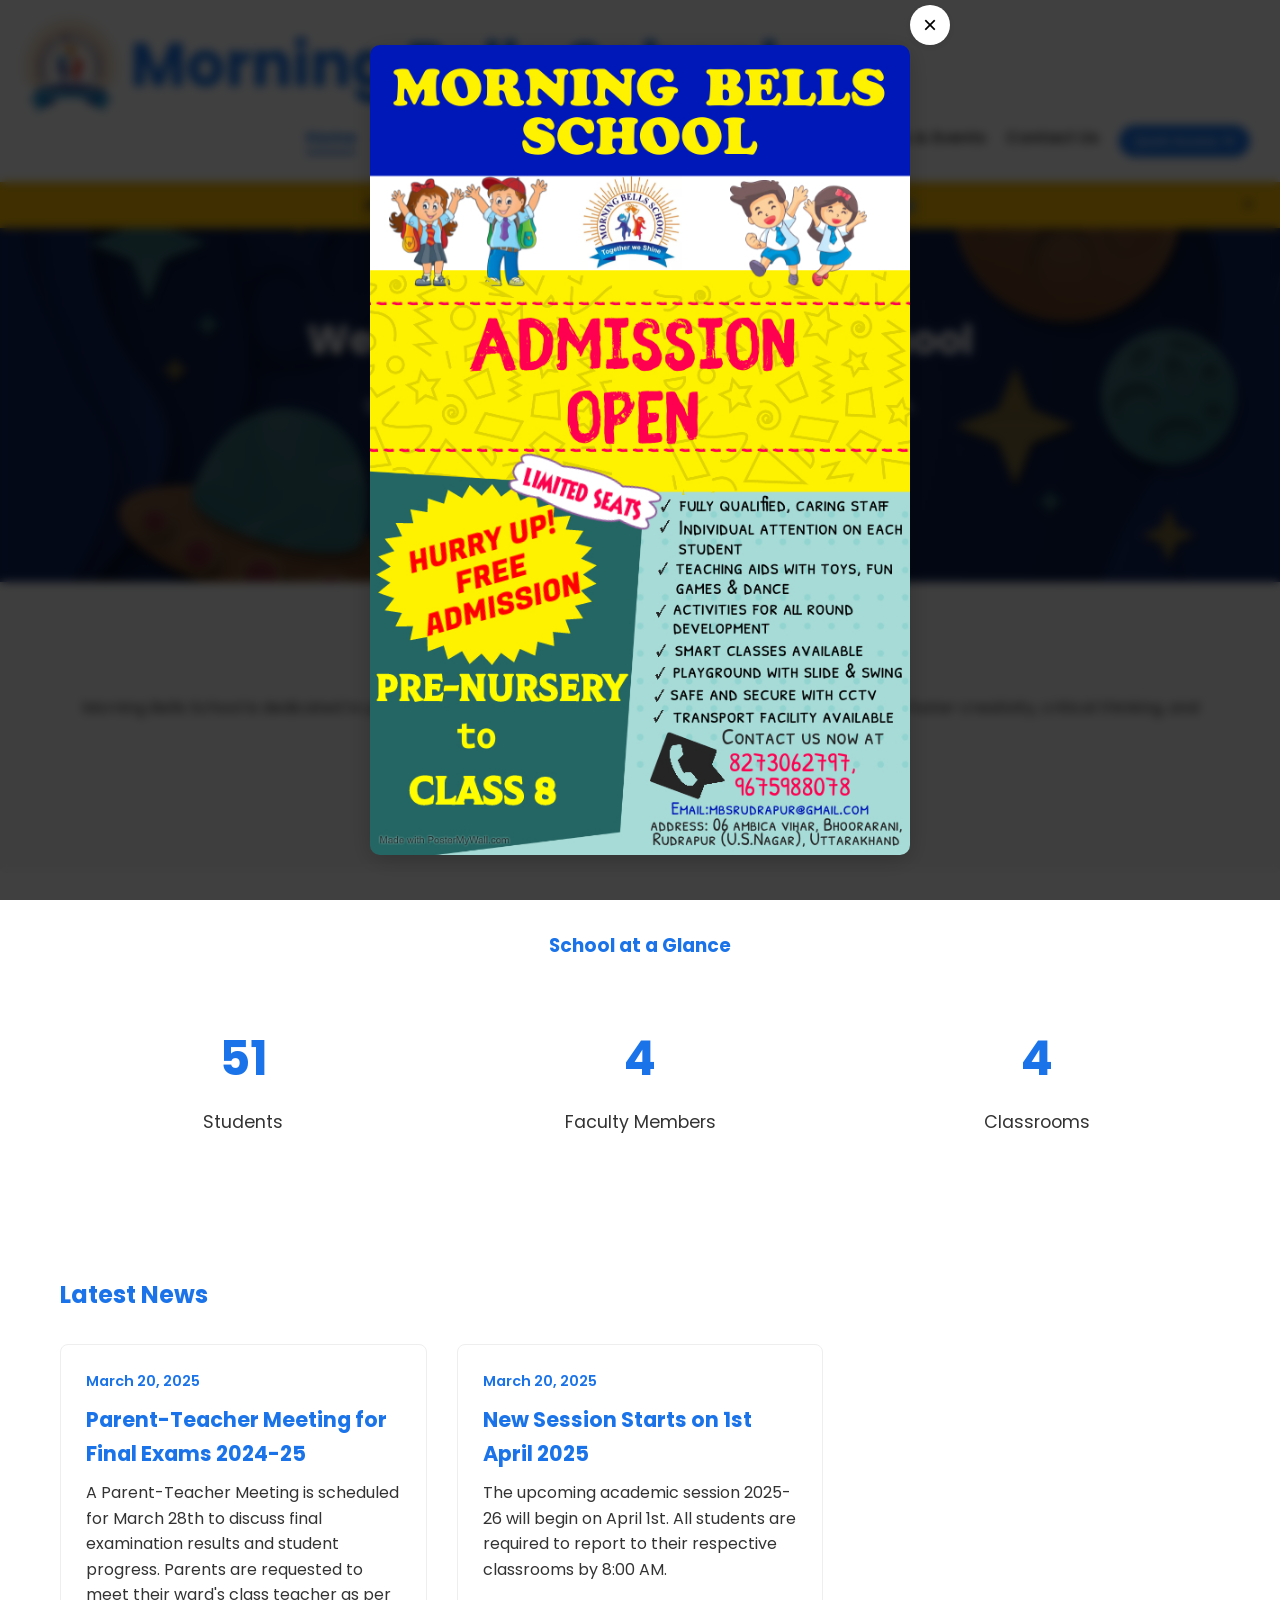
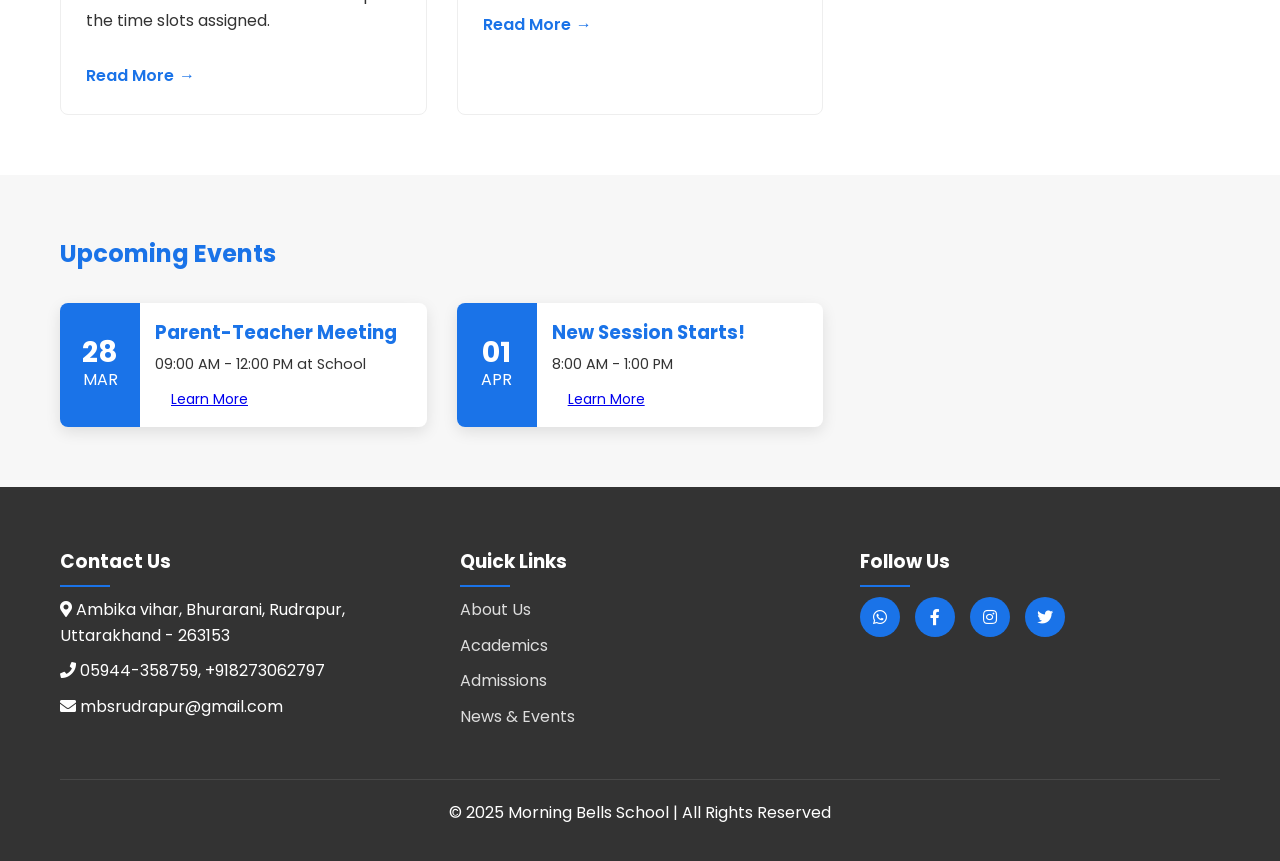
<file: index.html>
<!DOCTYPE html>
<html lang="en">
  <head>
    <meta charset="UTF-8" />
    <meta name="viewport" content="width=device-width, initial-scale=1.0" />
    <title>
      Morning Bells School - MBS Rudrapur | School in Bhurarani, Rudrapur
    </title>
    <meta
      name="description"
      content="Morning Bells School (MBS Rudrapur), located in Bhurarani, Rudrapur, provides quality education emphasizing academics, extracurricular activities, and character-building since 2020. Find the best school near you in Rudrapur."
    />
    <meta
      name="keywords"
      content="Morning Bells School, mbs rudrapur, Bhurarani, Rudrapur, school in rudrapur, rudrapur school, school near me, school in rudrapur uttarakhand, education, academics, admissions, school, learning, best school in rudrapur"
    />
    <!-- Favicon -->
    <link rel="icon" href="assets/images/logo.jpeg" type="image/jpeg" />
    <link rel="apple-touch-icon" href="assets/images/logo.jpeg" />
    <link rel="stylesheet" href="assets/css/styles.css" />
    <link
      href="https://fonts.googleapis.com/css2?family=Poppins:wght@300;400;600&display=swap"
      rel="stylesheet"
    />
    <link
      rel="stylesheet"
      href="https://cdnjs.cloudflare.com/ajax/libs/font-awesome/5.15.4/css/all.min.css"
    />
    <!-- Canonical URL -->
    <link rel="canonical" href="https://morningbellsschool.in/" />
    <!-- Open Graph / Facebook -->
    <meta property="og:type" content="website" />
    <meta property="og:url" content="https://morningbellsschool.in/" />
    <meta
      property="og:title"
      content="Morning Bells School - MBS Rudrapur - Quality Education in Rudrapur"
    />
    <meta
      property="og:description"
      content="Morning Bells School (MBS Rudrapur), located in Bhurarani, Rudrapur, provides quality education emphasizing academics, extracurricular activities, and character-building since 2020. Find the best school near you in Rudrapur."
    />
    <meta
      property="og:image"
      content="https://morningbellsschool.in/assets/images/logo.jpeg"
    />
    <!-- Twitter -->
    <meta property="twitter:card" content="summary_large_image" />
    <meta property="twitter:url" content="https://morningbellsschool.in/" />
    <meta
      property="twitter:title"
      content="Morning Bells School - MBS Rudrapur - Quality Education in Rudrapur"
    />
    <meta
      property="twitter:description"
      content="Morning Bells School (MBS Rudrapur), located in Bhurarani, Rudrapur, provides quality education emphasizing academics, extracurricular activities, and character-building since 2020. Find the best school near you in Rudrapur."
    />
    <meta
      property="twitter:image"
      content="https://morningbellsschool.in/assets/images/logo.jpeg"
    />
    <!-- Schema.org Markup (JSON-LD) -->
    <script type="application/ld+json">
      {
        "@context": "https://schema.org",
        "@type": "School",
        "name": "Morning Bells School (MBS Rudrapur)",
        "url": "https://morningbellsschool.in/",
        "logo": "https://morningbellsschool.in/assets/images/logo.jpeg",
        "description": "Morning Bells School (MBS Rudrapur) in Bhurarani, Rudrapur, provides quality education emphasizing academics, extracurricular activities, and character-building since 2020.",
        "address": {
          "@type": "PostalAddress",
          "streetAddress": "Ambika vihar, Bhurarani",
          "addressLocality": "Rudrapur",
          "addressRegion": "Uttarakhand",
          "postalCode": "263153",
          "addressCountry": "IN"
        },
        "contactPoint": {
          "@type": "ContactPoint",
          "telephone": "+91-8273062797",
          "contactType": "Customer Service"
        }
      }
    </script>
  </head>
  <body>
    <!-- Header -->
    <header>
      <div class="logo">
        <img src="assets/images/logo.jpeg" alt="Morning Bells School Logo" />
        <h1>Morning Bells School</h1>
      </div>
      <div class="mobile-buttons-bar">
        <div style="position: relative">
          <button class="quick-access-btn">
            Quick Access <i class="fas fa-chevron-down"></i>
          </button>
          <div class="quick-access-dropdown">
            <a href="#"><i class="fas fa-credit-card"></i> Pay Fees</a>
            <a href="pages/admissions.html"
              ><i class="fas fa-user-plus"></i> Admission</a
            >
          </div>
        </div>
        <button class="menu-toggle"><span>Menu</span>&#9776;</button>
      </div>
      <nav>
        <ul>
          <li><a href="index.html">Home</a></li>
          <li><a href="pages/about.html">About Us</a></li>
          <li><a href="pages/academics.html">Academics</a></li>
          <li><a href="pages/facilities.html">Facilities</a></li>
          <li><a href="pages/admissions.html">Admissions</a></li>
          <li><a href="pages/gallery.html">Gallery</a></li>
          <li><a href="pages/news.html">News & Events</a></li>
          <li><a href="pages/contact.html">Contact Us</a></li>
          <li class="desktop-quick-access">
            <button class="quick-access-btn">
              Quick Access <i class="fas fa-chevron-down"></i>
            </button>
            <div class="quick-access-dropdown">
              <a href="#"><i class="fas fa-credit-card"></i> Pay Fees</a>
              <a href="pages/admissions.html"
                ><i class="fas fa-user-plus"></i> Admission</a
              >
            </div>
          </li>
        </ul>
      </nav>
    </header>

    <!-- Admission Flyer Modal -->
    <div class="modal-overlay">
      <div class="flyer-modal">
        <button class="close-modal">&times;</button>
        <img src="assets/images/Flyer.jpg" alt="Admission Open Flyer 2025-26" />
      </div>
    </div>

    <!-- Promotion Banner -->
    <div class="promo-banner">
      <p>
        <strong>Admissions Open for 2025-26!</strong> Limited seats available.
        <a href="pages/admissions.html">Apply Now</a>
      </p>
      <button class="close-banner">&times;</button>
    </div>

    <!-- Hero Section -->
    <section class="hero">
      <div class="hero-text">
        <h2>Welcome to Morning Bells School</h2>
        <p>Shaping bright futures through education and innovation.</p>
        <a href="pages/admissions.html" class="btn">Apply Now</a>
      </div>
    </section>

    <!-- About Us Section -->
    <section class="about">
      <div class="container">
        <h2>About Us</h2>
        <p>
          Morning Bells School is dedicated to providing quality education with
          a focus on holistic development. We foster creativity, critical
          thinking, and leadership skills in our students.
        </p>
        <a href="pages/about.html" class="btn">Learn More</a>
      </div>
    </section>

    <!-- Stats Section -->
    <section class="stats">
      <div class="container">
        <h3>School at a Glance</h3>
        <div class="stats-container">
          <div class="stat-item">
            <div class="stat-number" data-count="300">0</div>
            <div class="stat-label">Students</div>
          </div>
          <div class="stat-item">
            <div class="stat-number" data-count="20">0</div>
            <div class="stat-label">Faculty Members</div>
          </div>
          <div class="stat-item">
            <div class="stat-number" data-count="20">0</div>
            <div class="stat-label">Classrooms</div>
          </div>
        </div>
      </div>
    </section>

    <!-- Latest News Section -->
    <section class="latest-news">
      <div class="container">
        <h2>Latest News</h2>
        <div class="news-grid">
          <div class="news-card">
            <div class="news-date">March 20, 2025</div>
            <h3>Parent-Teacher Meeting for Final Exams 2024-25</h3>
            <p>
              A Parent-Teacher Meeting is scheduled for March 28th to discuss
              final examination results and student progress. Parents are
              requested to meet their ward's class teacher as per the time slots
              assigned.
            </p>
            <a href="pages/news.html" class="read-more">Read More</a>
          </div>
          <div class="news-card">
            <div class="news-date">March 20, 2025</div>
            <h3>New Session Starts on 1st April 2025</h3>
            <p>
              The upcoming academic session 2025-26 will begin on April 1st. All
              students are required to report to their respective classrooms by
              8:00 AM.
            </p>
            <a href="pages/news.html" class="read-more">Read More</a>
          </div>
        </div>
      </div>
    </section>

    <!-- Upcoming Events Section -->
    <section class="events">
      <div class="container">
        <h2>Upcoming Events</h2>
        <div class="event-grid">
          <div class="event-card">
            <div class="event-date">
              <span class="day">28</span>
              <span class="month">Mar</span>
            </div>
            <div class="event-details">
              <h3>Parent-Teacher Meeting</h3>
              <p>09:00 AM - 12:00 PM at School</p>
              <a href="pages/news.html" class="btn-small">Learn More</a>
            </div>
          </div>
          <div class="event-card">
            <div class="event-date">
              <span class="day">01</span>
              <span class="month">Apr</span>
            </div>
            <div class="event-details">
              <h3>New Session Starts!</h3>
              <p>8:00 AM - 1:00 PM</p>
              <a href="pages/news.html" class="btn-small">Learn More</a>
            </div>
          </div>
        </div>
      </div>
    </section>

    <!-- Footer -->
    <footer>
      <div class="container">
        <div class="footer-content">
          <div class="footer-section">
            <h3>Contact Us</h3>
            <p>
              <i class="fas fa-map-marker-alt"></i> Ambika vihar, Bhurarani,
              Rudrapur, Uttarakhand - 263153
            </p>
            <p><i class="fas fa-phone"></i> 05944-358759, +918273062797</p>
            <p><i class="fas fa-envelope"></i> mbsrudrapur@gmail.com</p>
          </div>

          <div class="footer-section">
            <h3>Quick Links</h3>
            <ul>
              <li><a href="pages/about.html">About Us</a></li>
              <li><a href="pages/academics.html">Academics</a></li>
              <li><a href="pages/admissions.html">Admissions</a></li>
              <li><a href="pages/news.html">News & Events</a></li>
            </ul>
          </div>

          <div class="footer-section">
            <h3>Follow Us</h3>
            <div class="social-icons">
              <a
                href="https://api.whatsapp.com/send?phone=+918273062797"
                target="_blank"
                ><i class="fab fa-whatsapp"></i
              ></a>
              <a href="https://facebook.com" target="_blank"
                ><i class="fab fa-facebook-f"></i
              ></a>
              <a href="https://instagram.com" target="_blank"
                ><i class="fab fa-instagram"></i
              ></a>
              <a href="https://twitter.com" target="_blank"
                ><i class="fab fa-twitter"></i
              ></a>
            </div>
          </div>
        </div>

        <div class="footer-bottom">
          <p>&copy; 2025 Morning Bells School | All Rights Reserved</p>
        </div>
      </div>
    </footer>

    <script src="assets/js/script.js"></script>
  </body>
</html>
</file>
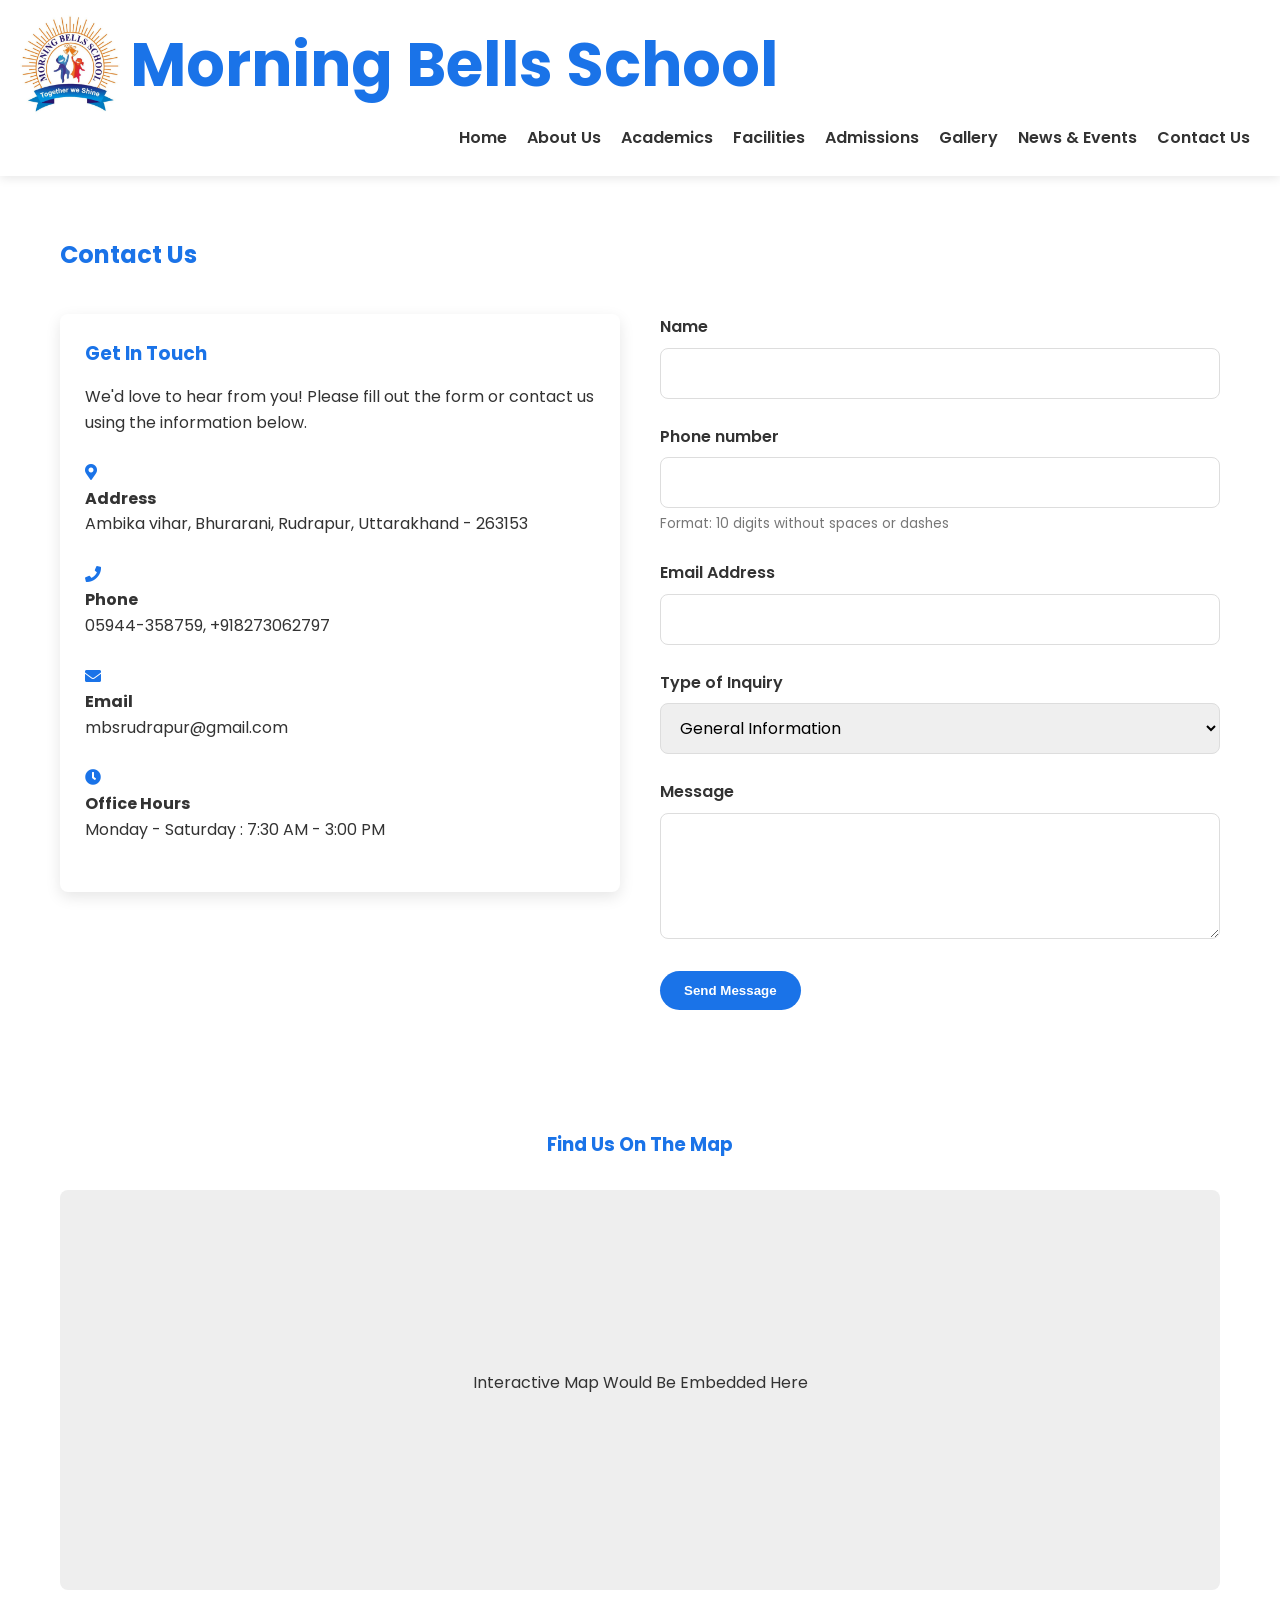
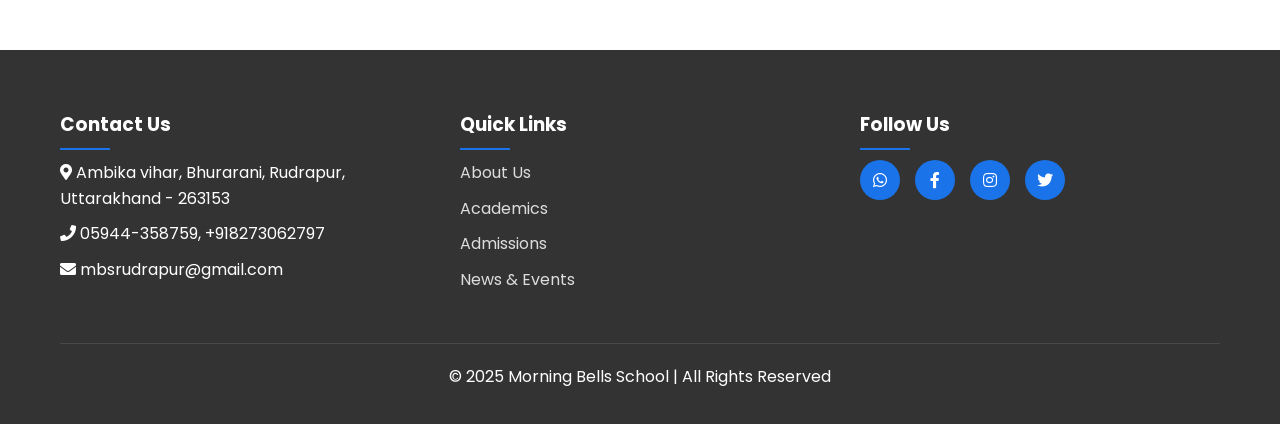
<file: pages/contact.html>
<!DOCTYPE html>
<html lang="en">
<head>
    <meta charset="UTF-8">
    <meta name="viewport" content="width=device-width, initial-scale=1.0">
    <title>Contact Us - Morning Bells School</title>
    <meta name="description" content="Get in touch with Morning Bells School in Rudrapur. Find our address, phone numbers, email, office hours, and use our contact form for inquiries.">
    <meta name="keywords" content="Morning Bells School contact, contact school, school address, school phone number, school email, Rudrapur school contact">
    <!-- Favicon -->
    <link rel="icon" href="../assets/images/logo.jpeg" type="image/jpeg">
    <link rel="apple-touch-icon" href="../assets/images/logo.jpeg">
    <link rel="stylesheet" href="../assets/css/styles.css">
    <link href="https://fonts.googleapis.com/css2?family=Poppins:wght@300;400;600&display=swap" rel="stylesheet">
    <link rel="stylesheet" href="https://cdnjs.cloudflare.com/ajax/libs/font-awesome/5.15.4/css/all.min.css">
    <!-- Canonical URL -->
    <link rel="canonical" href="https://morningbellsschool.in/pages/contact.html" />
    <!-- Open Graph / Facebook -->
    <meta property="og:type" content="website" />
    <meta property="og:url" content="https://morningbellsschool.in/pages/contact.html" />
    <meta property="og:title" content="Contact Us - Morning Bells School" />
    <meta property="og:description" content="Get in touch with Morning Bells School in Rudrapur. Find our address, phone numbers, email, office hours, and use our contact form for inquiries." />
    <meta property="og:image" content="https://morningbellsschool.in/assets/images/logo.jpeg" />
    <!-- Twitter -->
    <meta property="twitter:card" content="summary_large_image" />
    <meta property="twitter:url" content="https://morningbellsschool.in/pages/contact.html" />
    <meta property="twitter:title" content="Contact Us - Morning Bells School" />
    <meta property="twitter:description" content="Get in touch with Morning Bells School in Rudrapur. Find our address, phone numbers, email, office hours, and use our contact form for inquiries." />
    <meta property="twitter:image" content="https://morningbellsschool.in/assets/images/logo.jpeg" />
    <!-- Schema.org Markup (JSON-LD) -->
    <script type="application/ld+json">
    {
      "@context": "https://schema.org",
      "@type": "ContactPage",
      "name": "Contact Us - Morning Bells School",
      "description": "Contact information for Morning Bells School in Rudrapur, including address, phone, email, and contact form.",
      "url": "https://morningbellsschool.in/pages/contact.html",
      "mainEntity": {
        "@type": "School",
        "name": "Morning Bells School",
        "url": "https://morningbellsschool.in/",
        "logo": "https://morningbellsschool.in/assets/images/logo.jpeg",
        "address": {
          "@type": "PostalAddress",
          "streetAddress": "Ambika vihar, Bhurarani",
          "addressLocality": "Rudrapur",
          "addressRegion": "Uttarakhand",
          "postalCode": "263153",
          "addressCountry": "IN"
        },
        "contactPoint": [
          {
            "@type": "ContactPoint",
            "telephone": "+91-8273062797",
            "contactType": "Customer Service",
            "areaServed": "IN",
            "availableLanguage": ["en", "hi"]
          },
           {
            "@type": "ContactPoint",
            "telephone": "05944-358759",
            "contactType": "Customer Service",
            "areaServed": "IN",
            "availableLanguage": ["en", "hi"]
          }
        ],
        "email": "mbsrudrapur@gmail.com",
        "openingHours": "Mo-Sa 07:30-15:00"
      }
    }
    </script>
</head>
<body>

    <!-- Header -->
    <header>
        <div class="logo">
            <img src="../assets/images/logo.jpeg" alt="Morning Bells School Logo">
            <h1>Morning Bells School</h1>
        </div>
        <div class="mobile-buttons-bar">
            <div style="position: relative;">
                <button class="quick-access-btn">
                    Quick Access <i class="fas fa-chevron-down"></i>
                </button>
                <div class="quick-access-dropdown">
                    <a href="#"><i class="fas fa-credit-card"></i> Pay Fees</a>
                    <a href="admissions.html"><i class="fas fa-user-plus"></i> Admission</a>
                </div>
            </div>
            <button class="menu-toggle"><span>Menu</span>&#9776;</button>
        </div>
        <nav>
            <ul>
                <li><a href="../index.html">Home</a></li>
                <li><a href="about.html">About Us</a></li>
                <li><a href="academics.html">Academics</a></li>
                <li><a href="facilities.html">Facilities</a></li>
                <li><a href="admissions.html">Admissions</a></li>
                <li><a href="gallery.html">Gallery</a></li>
                <li><a href="news.html">News & Events</a></li>
                <li><a href="contact.html">Contact Us</a></li>
            </ul>
        </nav>
    </header>

    <!-- Contact Section -->
    <section class="contact-us section-padding">
        <div class="container">
            <h2>Contact Us</h2>
            
            <div class="contact-container" style="display: flex; flex-wrap: wrap; gap: 40px; margin: 40px 0;">
                <div class="contact-info" style="flex: 1; min-width: 300px;">
                    <div class="card">
                        <h3>Get In Touch</h3>
                        <p>We'd love to hear from you! Please fill out the form or contact us using the information below.</p>
                        
                        <div class="contact-item" style="margin: 25px 0;">
                            <i class="fas fa-map-marker-alt" style="margin-right: 15px; color: var(--primary);"></i>
                            <div>
                                <h4>Address</h4>
                                <p>Ambika vihar, Bhurarani, Rudrapur, Uttarakhand - 263153</p>
                            </div>
                        </div>
                        
                        <div class="contact-item" style="margin: 25px 0;">
                            <i class="fas fa-phone" style="margin-right: 15px; color: var(--primary);"></i>
                            <div>
                                <h4>Phone</h4>
                                <p>05944-358759, +918273062797</p>
                            </div>
                        </div>
                        
                        <div class="contact-item" style="margin: 25px 0;">
                            <i class="fas fa-envelope" style="margin-right: 15px; color: var(--primary);"></i>
                            <div>
                                <h4>Email</h4>
                                <p>mbsrudrapur@gmail.com</p>
                            </div>
                        </div>
                        
                        <div class="contact-item" style="margin: 25px 0;">
                            <i class="fas fa-clock" style="margin-right: 15px; color: var(--primary);"></i>
                            <div>
                                <h4>Office Hours</h4>
                                <p>Monday - Saturday : 7:30 AM - 3:00 PM</p>
                            </div>
                        </div>
                    </div>
                </div>
                
                <div class="contact-form-container" style="flex: 1; min-width: 300px;">
                    <form id="contact-form" class="modern-form">
                        <div class="form-group">
                            <label for="contact-name">Name</label>
                            <input type="text" id="contact-name" name="contact-name" required>
                        </div>
                        
                        <div class="form-group">
                            <label for="phone">Phone number</label>
                            <input type="tel" id="phone" name="phone" pattern="[0-9]{10}" required>
                            <small>Format: 10 digits without spaces or dashes</small>
                        </div>

                        <div class="form-group">
                            <label for="contact-email">Email Address</label>
                            <input type="email" id="contact-email" name="contact-email" required>
                        </div>

                        <div class="form-group">
                            <label for="inquiry-type">Type of Inquiry</label>
                            <select id="inquiry-type" name="inquiry-type">
                                <option value="general">General Information</option>
                                <option value="admission">Admission Inquiry</option>
                                <option value="feedback">Feedback</option>
                                <option value="other">Other</option>
                            </select>
                        </div>

                        <div class="form-group">
                            <label for="contact-message">Message</label>
                            <textarea id="contact-message" name="contact-message" rows="4" required></textarea>
                        </div>

                        <button type="submit" class="btn">Send Message</button>
                    </form>
                </div>
            </div>
        </div>
    </section>
    
    <!-- Map Section -->
    <section class="map-section" style="text-align: center; padding: 20px 0 60px;">
        <div class="container">
            <h3>Find Us On The Map</h3>
            <div class="map-container" style="margin-top: 30px;">
                <!-- Placeholder for a map - in real implementation, you would embed Google Maps or similar service here -->
                <div style="background-color: #eee; height: 400px; display: flex; align-items: center; justify-content: center; border-radius: var(--radius);">
                    <p>Interactive Map Would Be Embedded Here</p>
                </div>
            </div>
        </div>
    </section>

    <!-- Footer -->
    <footer>
        <div class="container">
            <div class="footer-content">
                <div class="footer-section">
                    <h3>Contact Us</h3>
                    <p><i class="fas fa-map-marker-alt"></i> Ambika vihar, Bhurarani, Rudrapur, Uttarakhand - 263153</p>
                    <p><i class="fas fa-phone"></i> 05944-358759, +918273062797</p>
                    <p><i class="fas fa-envelope"></i> mbsrudrapur@gmail.com</p>
                </div>
                
                <div class="footer-section">
                    <h3>Quick Links</h3>
                    <ul>
                        <li><a href="about.html">About Us</a></li>
                        <li><a href="academics.html">Academics</a></li>
                        <li><a href="admissions.html">Admissions</a></li>
                        <li><a href="news.html">News & Events</a></li>
                    </ul>
                </div>
                
                <div class="footer-section">
                    <h3>Follow Us</h3>
                    <div class="social-icons">
                        <a href="https://api.whatsapp.com/send?phone=+918273062797" target="_blank"><i class="fab fa-whatsapp"></i></a>
                        <a href="https://facebook.com" target="_blank"><i class="fab fa-facebook-f"></i></a>
                        <a href="https://instagram.com" target="_blank"><i class="fab fa-instagram"></i></a>
                        <a href="https://twitter.com" target="_blank"><i class="fab fa-twitter"></i></a>
                    </div>
                </div>
            </div>
            
            <div class="footer-bottom">
                <p>&copy; 2025 Morning Bells School | All Rights Reserved</p>
            </div>
        </div>
    </footer>

    <script src="../assets/js/script.js"></script>
</body>
</html>
</file>
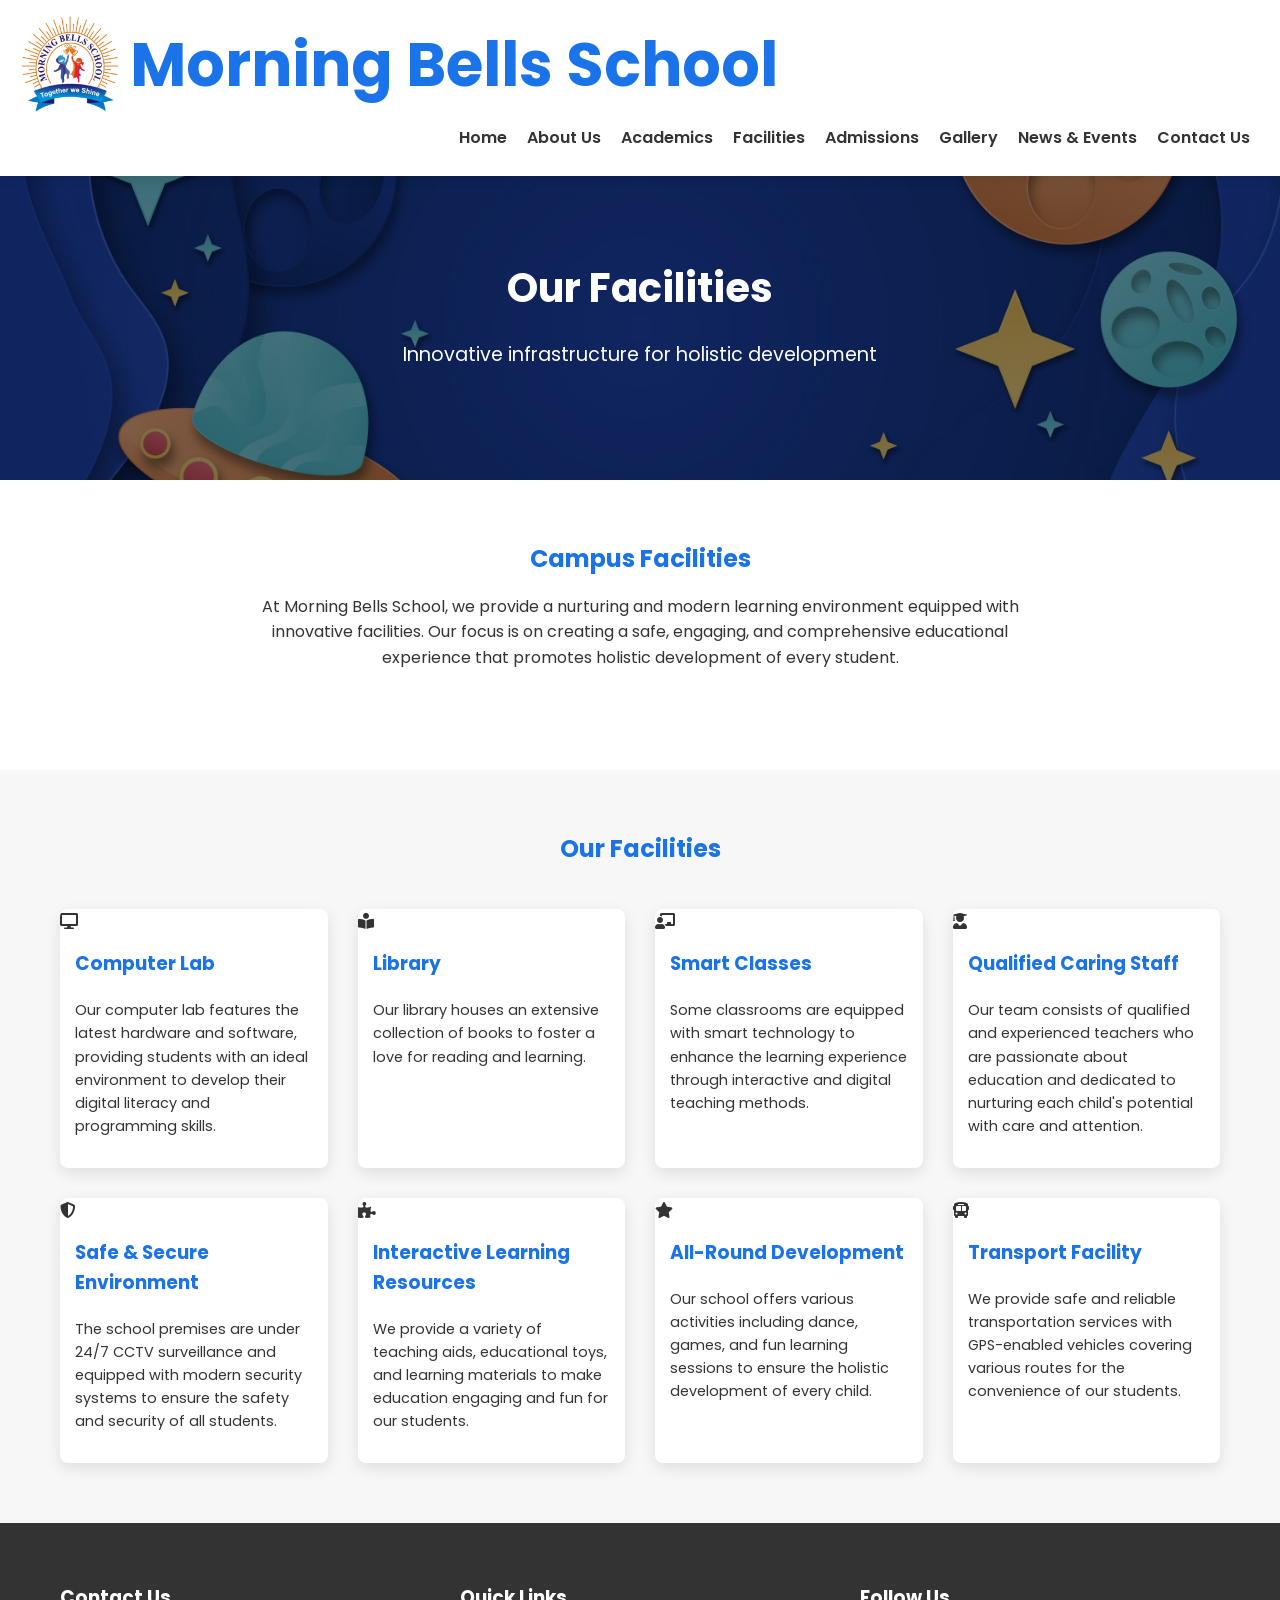
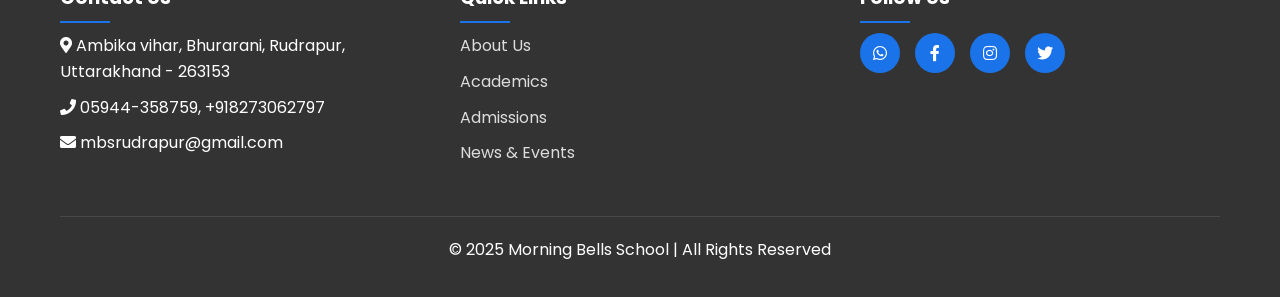
<file: pages/facilities.html>
<!DOCTYPE html>
<html lang="en">
<head>
    <meta charset="UTF-8">
    <meta name="viewport" content="width=device-width, initial-scale=1.0">
    <title>Facilities - Morning Bells School</title>
    <meta name="description" content="Explore the modern facilities at Morning Bells School, Rudrapur, including computer lab, library, smart classes, secure environment, and transport services.">
    <meta name="keywords" content="Morning Bells School facilities, school infrastructure, computer lab, school library, smart classes, school transport, Rudrapur school facilities">
    <!-- Favicon -->
    <link rel="icon" href="../assets/images/logo.jpeg" type="image/jpeg">
    <link rel="apple-touch-icon" href="../assets/images/logo.jpeg">
    <link rel="stylesheet" href="../assets/css/styles.css">
    <link href="https://fonts.googleapis.com/css2?family=Poppins:wght@300;400;600&display=swap" rel="stylesheet">
    <link rel="stylesheet" href="https://cdnjs.cloudflare.com/ajax/libs/font-awesome/5.15.4/css/all.min.css">
    <!-- Canonical URL -->
    <link rel="canonical" href="https://morningbellsschool.in/pages/facilities.html" />
    <!-- Open Graph / Facebook -->
    <meta property="og:type" content="website" />
    <meta property="og:url" content="https://morningbellsschool.in/pages/facilities.html" />
    <meta property="og:title" content="Facilities - Morning Bells School" />
    <meta property="og:description" content="Explore the modern facilities at Morning Bells School, Rudrapur, including computer lab, library, smart classes, secure environment, and transport services." />
    <meta property="og:image" content="https://morningbellsschool.in/assets/images/logo.jpeg" />
    <!-- Twitter -->
    <meta property="twitter:card" content="summary_large_image" />
    <meta property="twitter:url" content="https://morningbellsschool.in/pages/facilities.html" />
    <meta property="twitter:title" content="Facilities - Morning Bells School" />
    <meta property="twitter:description" content="Explore the modern facilities at Morning Bells School, Rudrapur, including computer lab, library, smart classes, secure environment, and transport services." />
    <meta property="twitter:image" content="https://morningbellsschool.in/assets/images/logo.jpeg" />
    <!-- Schema.org Markup (JSON-LD) -->
    <script type="application/ld+json">
    {
      "@context": "https://schema.org",
      "@type": "WebPage",
      "name": "Facilities - Morning Bells School",
      "description": "Overview of the facilities available at Morning Bells School in Rudrapur.",
      "url": "https://morningbellsschool.in/pages/facilities.html",
      "mainEntity": {
        "@type": "ItemList",
        "name": "School Facilities",
        "itemListElement": [
          { "@type": "ListItem", "position": 1, "item": { "@type": "LocationFeatureSpecification", "name": "Computer Lab" } },
          { "@type": "ListItem", "position": 2, "item": { "@type": "LocationFeatureSpecification", "name": "Library" } },
          { "@type": "ListItem", "position": 3, "item": { "@type": "LocationFeatureSpecification", "name": "Smart Classes" } },
          { "@type": "ListItem", "position": 4, "item": { "@type": "LocationFeatureSpecification", "name": "Qualified Caring Staff" } },
          { "@type": "ListItem", "position": 5, "item": { "@type": "LocationFeatureSpecification", "name": "Safe & Secure Environment" } },
          { "@type": "ListItem", "position": 6, "item": { "@type": "LocationFeatureSpecification", "name": "Interactive Learning Resources" } },
          { "@type": "ListItem", "position": 7, "item": { "@type": "LocationFeatureSpecification", "name": "All-Round Development Activities" } },
          { "@type": "ListItem", "position": 8, "item": { "@type": "LocationFeatureSpecification", "name": "Transport Facility" } }
        ]
      },
      "isPartOf": {
        "@type": "School",
        "name": "Morning Bells School",
        "url": "https://morningbellsschool.in/",
        "logo": "https://morningbellsschool.in/assets/images/logo.jpeg",
         "address": {
            "@type": "PostalAddress",
            "streetAddress": "Ambika vihar, Bhurarani",
            "addressLocality": "Rudrapur",
            "addressRegion": "Uttarakhand",
            "postalCode": "263153",
            "addressCountry": "IN"
          }
      }
    }
    </script>
</head>
<body>

    <!-- Header -->
    <header>
        <div class="logo">
            <img src="../assets/images/logo.jpeg" alt="Morning Bells School Logo">
            <h1>Morning Bells School</h1>
        </div>
        <div class="mobile-buttons-bar">
            <div style="position: relative;">
                <button class="quick-access-btn">
                    Quick Access <i class="fas fa-chevron-down"></i>
                </button>
                <div class="quick-access-dropdown">
                    <a href="#"><i class="fas fa-credit-card"></i> Pay Fees</a>
                    <a href="admissions.html"><i class="fas fa-user-plus"></i> Admission</a>
                </div>
            </div>
            <button class="menu-toggle"><span>Menu</span>&#9776;</button>
        </div>
        <nav>
            <ul>
                <li><a href="../index.html">Home</a></li>
                <li><a href="about.html">About Us</a></li>
                <li><a href="academics.html">Academics</a></li>
                <li><a href="facilities.html">Facilities</a></li>
                <li><a href="admissions.html">Admissions</a></li>
                <li><a href="gallery.html">Gallery</a></li>
                <li><a href="news.html">News & Events</a></li>
                <li><a href="contact.html">Contact Us</a></li>
            </ul>
        </nav>
    </header>

    <!-- Facilities Hero Section -->
    <section class="hero" style="background-color: var(--primary);">
        <div class="hero-text">
            <h2>Our Facilities</h2>
            <p>Innovative infrastructure for holistic development</p>
        </div>
    </section>

    <!-- Facilities Overview -->
    <section class="section-padding">
        <div class="container">
            <div style="text-align: center; max-width: 800px; margin: 0 auto 40px;">
                <h2>Campus Facilities</h2>
                <p>At Morning Bells School, we provide a nurturing and modern learning environment equipped with innovative facilities. Our focus is on creating a safe, engaging, and comprehensive educational experience that promotes holistic development of every student.</p>
            </div>
        </div>
    </section>

    <!-- Academic Facilities -->
    <section class="section-padding" style="background-color: var(--light);">
        <div class="container">
            <h2 style="text-align: center; margin-bottom: 40px;">Our Facilities</h2>
            
            <div class="facilities-grid">
                <!-- Computer Lab -->
                <div class="facility-card">
                    <div class="facility-icon">
                        <i class="fas fa-desktop"></i>
                    </div>
                    <h3>Computer Lab</h3>
                    <p>Our computer lab features the latest hardware and software, providing students with an ideal environment to develop their digital literacy and programming skills.</p>
                </div>
                
                <!-- Library -->
                <div class="facility-card">
                    <div class="facility-icon">
                        <i class="fas fa-book-reader"></i>
                    </div>
                    <h3>Library</h3>
                    <p>Our library houses an extensive collection of books to foster a love for reading and learning.</p>
                </div>

                <!-- Smart Classes -->
                <div class="facility-card">
                    <div class="facility-icon">
                        <i class="fas fa-chalkboard-teacher"></i>
                    </div>
                    <h3>Smart Classes</h3>
                    <p>Some classrooms are equipped with smart technology to enhance the learning experience through interactive and digital teaching methods.</p>
                </div>

                <!-- Qualified Staff -->
                <div class="facility-card">
                    <div class="facility-icon">
                        <i class="fas fa-user-graduate"></i>
                    </div>
                    <h3>Qualified Caring Staff</h3>
                    <p>Our team consists of qualified and experienced teachers who are passionate about education and dedicated to nurturing each child's potential with care and attention.</p>
                </div>

                <!-- Security -->
                <div class="facility-card">
                    <div class="facility-icon">
                        <i class="fas fa-shield-alt"></i>
                    </div>
                    <h3>Safe & Secure Environment</h3>
                    <p>The school premises are under 24/7 CCTV surveillance and equipped with modern security systems to ensure the safety and security of all students.</p>
                </div>

                <!-- Teaching Aids -->
                <div class="facility-card">
                    <div class="facility-icon">
                        <i class="fas fa-puzzle-piece"></i>
                    </div>
                    <h3>Interactive Learning Resources</h3>
                    <p>We provide a variety of teaching aids, educational toys, and learning materials to make education engaging and fun for our students.</p>
                </div>

                <!-- Activities -->
                <div class="facility-card">
                    <div class="facility-icon">
                        <i class="fas fa-star"></i>
                    </div>
                    <h3>All-Round Development</h3>
                    <p>Our school offers various activities including dance, games, and fun learning sessions to ensure the holistic development of every child.</p>
                </div>

                <!-- Transport -->
                <div class="facility-card">
                    <div class="facility-icon">
                        <i class="fas fa-bus-alt"></i>
                    </div>
                    <h3>Transport Facility</h3>
                    <p>We provide safe and reliable transportation services with GPS-enabled vehicles covering various routes for the convenience of our students.</p>
                </div>
            </div>
        </div>
    </section>

    <!-- Footer -->
    <footer>
        <div class="container">
            <div class="footer-content">
                <div class="footer-section">
                    <h3>Contact Us</h3>
                    <p><i class="fas fa-map-marker-alt"></i> Ambika vihar, Bhurarani, Rudrapur, Uttarakhand - 263153</p>
                    <p><i class="fas fa-phone"></i> 05944-358759, +918273062797</p>
                    <p><i class="fas fa-envelope"></i> mbsrudrapur@gmail.com</p>
                </div>
                <div class="footer-section">
                    <h3>Quick Links</h3>
                    <ul>
                        <li><a href="about.html">About Us</a></li>
                        <li><a href="academics.html">Academics</a></li>
                        <li><a href="admissions.html">Admissions</a></li>
                        <li><a href="news.html">News & Events</a></li>
                    </ul>
                </div>
                <div class="footer-section">
                    <h3>Follow Us</h3>
                    <div class="social-icons">
                        <a href="https://api.whatsapp.com/send?phone=+918273062797" target="_blank"><i class="fab fa-whatsapp"></i></a>
                        <a href="https://facebook.com" target="_blank"><i class="fab fa-facebook-f"></i></a>
                        <a href="https://instagram.com" target="_blank"><i class="fab fa-instagram"></i></a>
                        <a href="https://twitter.com" target="_blank"><i class="fab fa-twitter"></i></a>
                    </div>
                </div>
            </div>
            <div class="footer-bottom">
                <p>&copy; 2025 Morning Bells School | All Rights Reserved</p>
            </div>
        </div>
    </footer>

    <script src="../assets/js/script.js"></script>
</body>
</html>
</file>
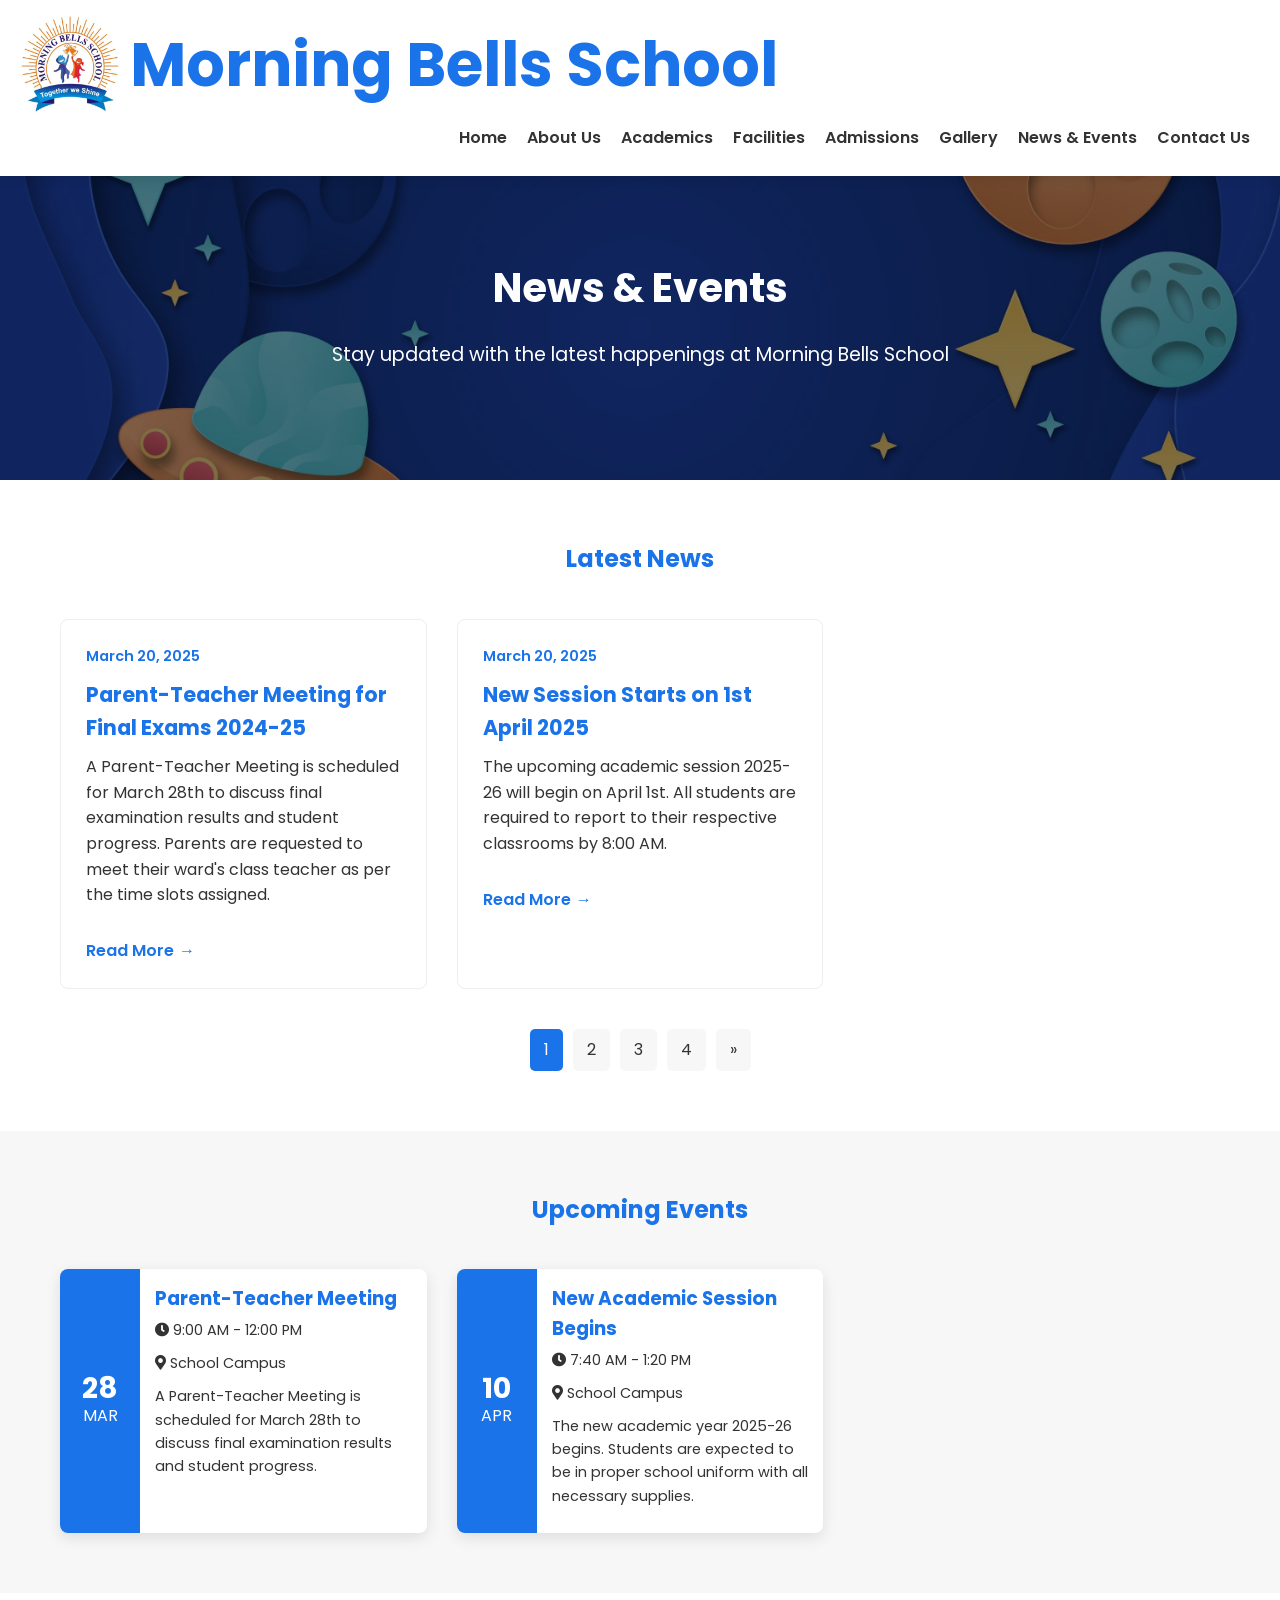
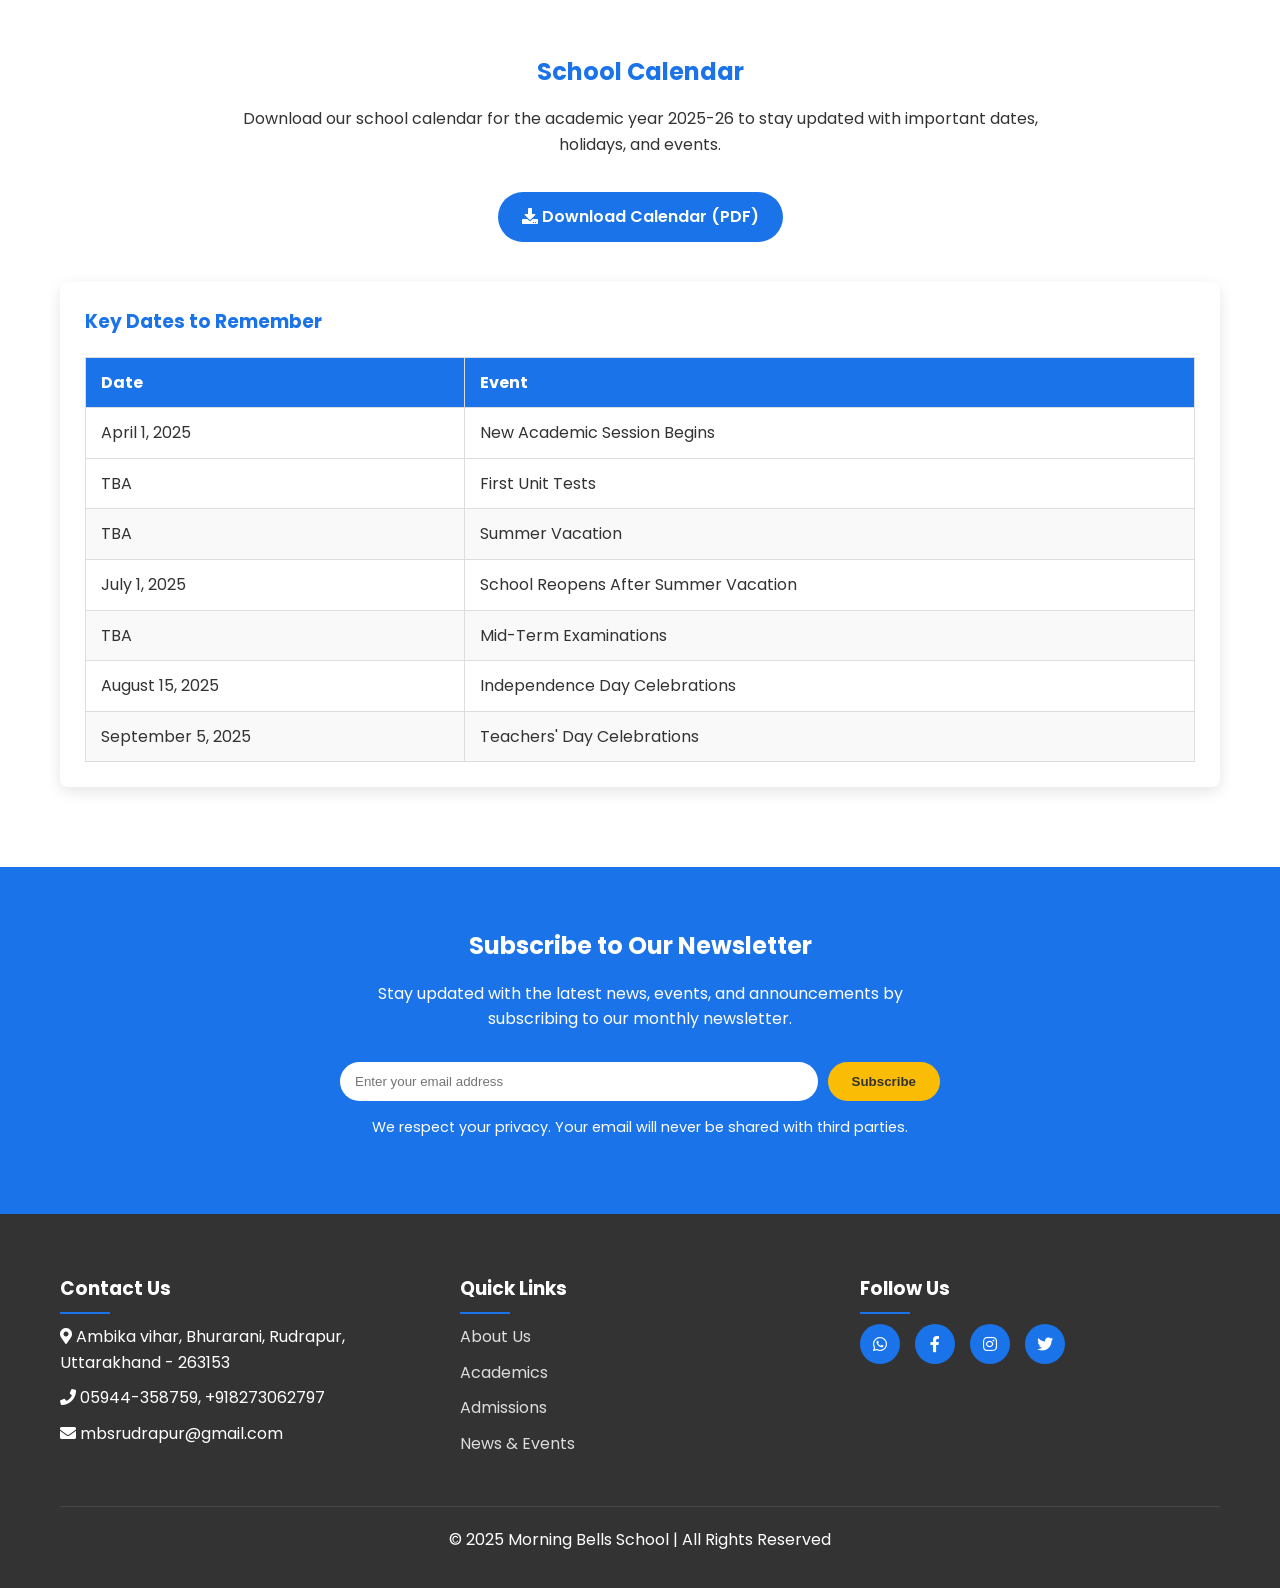
<file: pages/news.html>
<!DOCTYPE html>
<html lang="en">
<head>
    <meta charset="UTF-8">
    <meta name="viewport" content="width=device-width, initial-scale=1.0">
    <title>News & Events - Morning Bells School</title>
    <meta name="description" content="Stay updated with the latest news, events, announcements, and school calendar at Morning Bells School in Rudrapur.">
    <meta name="keywords" content="Morning Bells School news, school events, school calendar, school announcements, Rudrapur school news">
    <!-- Favicon -->
    <link rel="icon" href="../assets/images/logo.jpeg" type="image/jpeg">
    <link rel="apple-touch-icon" href="../assets/images/logo.jpeg">
    <link rel="stylesheet" href="../assets/css/styles.css">
    <link href="https://fonts.googleapis.com/css2?family=Poppins:wght@300;400;600&display=swap" rel="stylesheet">
    <link rel="stylesheet" href="https://cdnjs.cloudflare.com/ajax/libs/font-awesome/5.15.4/css/all.min.css">
    <!-- Canonical URL -->
    <link rel="canonical" href="https://morningbellsschool.in/pages/news.html" />
    <!-- Open Graph / Facebook -->
    <meta property="og:type" content="website" />
    <meta property="og:url" content="https://morningbellsschool.in/pages/news.html" />
    <meta property="og:title" content="News & Events - Morning Bells School" />
    <meta property="og:description" content="Stay updated with the latest news, events, announcements, and school calendar at Morning Bells School in Rudrapur." />
    <meta property="og:image" content="https://morningbellsschool.in/assets/images/logo.jpeg" />
    <!-- Twitter -->
    <meta property="twitter:card" content="summary_large_image" />
    <meta property="twitter:url" content="https://morningbellsschool.in/pages/news.html" />
    <meta property="twitter:title" content="News & Events - Morning Bells School" />
    <meta property="twitter:description" content="Stay updated with the latest news, events, announcements, and school calendar at Morning Bells School in Rudrapur." />
    <meta property="twitter:image" content="https://morningbellsschool.in/assets/images/logo.jpeg" />
    <!-- Schema.org Markup (JSON-LD) -->
    <script type="application/ld+json">
    {
      "@context": "https://schema.org",
      "@type": "WebPage", // Could be Blog or CollectionPage depending on structure
      "name": "News & Events - Morning Bells School",
      "description": "Latest news, upcoming events, and school calendar for Morning Bells School.",
      "url": "https://morningbellsschool.in/pages/news.html",
      "isPartOf": {
        "@type": "School",
        "name": "Morning Bells School",
        "url": "https://morningbellsschool.in/",
        "logo": "https://morningbellsschool.in/assets/images/logo.jpeg",
         "address": {
            "@type": "PostalAddress",
            "streetAddress": "Ambika vihar, Bhurarani",
            "addressLocality": "Rudrapur",
            "addressRegion": "Uttarakhand",
            "postalCode": "263153",
            "addressCountry": "IN"
          }
      }
      // Note: Individual news items and events could be marked up as NewsArticle and Event types respectively within mainEntity
    }
    </script>
</head>
<body>

    <!-- Header -->
    <header>
        <div class="logo">
            <img src="../assets/images/logo.jpeg" alt="Morning Bells School Logo">
            <h1>Morning Bells School</h1>
        </div>
        <div class="mobile-buttons-bar">
            <div style="position: relative;">
                <button class="quick-access-btn">
                    Quick Access <i class="fas fa-chevron-down"></i>
                </button>
                <div class="quick-access-dropdown">
                    <a href="#"><i class="fas fa-credit-card"></i> Pay Fees</a>
                    <a href="admissions.html"><i class="fas fa-user-plus"></i> Admission</a>
                </div>
            </div>
            <button class="menu-toggle"><span>Menu</span>&#9776;</button>
        </div>
        <nav>
            <ul>
                <li><a href="../index.html">Home</a></li>
                <li><a href="about.html">About Us</a></li>
                <li><a href="academics.html">Academics</a></li>
                <li><a href="facilities.html">Facilities</a></li>
                <li><a href="admissions.html">Admissions</a></li>
                <li><a href="gallery.html">Gallery</a></li>
                <li><a href="news.html">News & Events</a></li>
                <li><a href="contact.html">Contact Us</a></li>
            </ul>
        </nav>
    </header>

    <!-- News Hero Section -->
    <section class="hero" style="background-color: var(--primary);">
        <div class="hero-text">
            <h2>News & Events</h2>
            <p>Stay updated with the latest happenings at Morning Bells School</p>
        </div>
    </section>

    <!-- Latest News Section -->
    <section class="section-padding news-page">
        <div class="container">
            <h2 style="text-align: center; margin-bottom: 40px;">Latest News</h2>
            
            <div class="news-grid">
                <!-- News Item 1 -->
                <div class="news-card">
                    <div class="news-date">March 20, 2025</div>
                    <h3>Parent-Teacher Meeting for Final Exams 2024-25</h3>
                    <p>A Parent-Teacher Meeting is scheduled for March 28th to discuss final examination results and student progress. Parents are requested to meet their ward's class teacher as per the time slots assigned.</p>
                    <a href="#" class="read-more">Read More</a>
                </div>
                
                <!-- News Item 2 -->
                <div class="news-card">
                    <div class="news-date">March 20, 2025</div>
                    <h3>New Session Starts on 1st April 2025</h3>
                    <p>The upcoming academic session 2025-26 will begin on April 1st. All students are required to report to their respective classrooms by 8:00 AM.</p>
                    <a href="#" class="read-more">Read More</a>
                </div>
                
               
            </div>
            
            <!-- Pagination -->
            <div class="pagination">
                <a href="#" class="active">1</a>
                <a href="#">2</a>
                <a href="#">3</a>
                <a href="#">4</a>
                <a href="#">&raquo;</a>
            </div>
        </div>
    </section>

    <!-- Upcoming Events Section -->
    <section class="section-padding events" style="background-color: var(--light);">
        <div class="container">
            <h2 style="text-align: center; margin-bottom: 40px;">Upcoming Events</h2>
            
            <div class="event-grid">
                <!-- Event 1 -->
                <div class="event-card">
                    <div class="event-date">
                        <div class="day">28</div>
                        <div class="month">MAR</div>
                    </div>
                    <div class="event-details">
                        <h3>Parent-Teacher Meeting</h3>
                        <p><i class="fas fa-clock"></i> 9:00 AM - 12:00 PM</p>
                        <p><i class="fas fa-map-marker-alt"></i> School Campus</p>
                        <p>A Parent-Teacher Meeting is scheduled for March 28th to discuss final examination results and student progress.</p>
                    </div>
                </div>
                
                <!-- Event 2 -->
                <div class="event-card">
                    <div class="event-date">
                        <div class="day">10</div>
                        <div class="month">APR</div>
                    </div>
                    <div class="event-details">
                        <h3>New Academic Session Begins</h3>
                        <p><i class="fas fa-clock"></i> 7:40 AM - 1:20 PM</p>
                        <p><i class="fas fa-map-marker-alt"></i> School Campus</p>
                        <p>The new academic year 2025-26 begins. Students are expected to be in proper school uniform with all necessary supplies.</p>
                    </div>
                </div>
                
                
            </div>
        </div>
    </section>

    <!-- School Calendar Section -->
    <section class="section-padding">
        <div class="container">
            <div style="text-align: center; max-width: 800px; margin: 0 auto 40px;">
                <h2>School Calendar</h2>
                <p>Download our school calendar for the academic year 2025-26 to stay updated with important dates, holidays, and events.</p>
                <a href="#" class="btn" style="margin-top: 20px;"><i class="fas fa-download"></i> Download Calendar (PDF)</a>
            </div>
            
            <div class="card">
                <h3 style="margin-bottom: 20px;">Key Dates to Remember</h3>
                <table style="width: 100%; border-collapse: collapse;">
                    <thead>
                        <tr style="background-color: var(--primary); color: white;">
                            <th style="padding: 12px 15px; text-align: left; border: 1px solid #ddd;">Date</th>
                            <th style="padding: 12px 15px; text-align: left; border: 1px solid #ddd;">Event</th>
                        </tr>
                    </thead>
                    <tbody>
                        <tr>
                            <td style="padding: 12px 15px; border: 1px solid #ddd;">April 1, 2025</td>
                            <td style="padding: 12px 15px; border: 1px solid #ddd;">New Academic Session Begins</td>
                        </tr>
                        
                        <tr>
                            <td style="padding: 12px 15px; border: 1px solid #ddd;">TBA</td>
                            <td style="padding: 12px 15px; border: 1px solid #ddd;">First Unit Tests</td>
                        </tr>
                        <tr style="background-color: #f9f9f9;">
                            <td style="padding: 12px 15px; border: 1px solid #ddd;">TBA</td>
                            <td style="padding: 12px 15px; border: 1px solid #ddd;">Summer Vacation</td>
                        </tr>
                        <tr>
                            <td style="padding: 12px 15px; border: 1px solid #ddd;">July 1, 2025</td>
                            <td style="padding: 12px 15px; border: 1px solid #ddd;">School Reopens After Summer Vacation</td>
                        </tr>
                        <tr style="background-color: #f9f9f9;">
                            <td style="padding: 12px 15px; border: 1px solid #ddd;">TBA</td>
                            <td style="padding: 12px 15px; border: 1px solid #ddd;">Mid-Term Examinations</td>
                        </tr>
                        <tr>
                            <td style="padding: 12px 15px; border: 1px solid #ddd;">August 15, 2025</td>
                            <td style="padding: 12px 15px; border: 1px solid #ddd;">Independence Day Celebrations</td>
                        </tr>
                        <tr style="background-color: #f9f9f9;">
                            <td style="padding: 12px 15px; border: 1px solid #ddd;">September 5, 2025</td>
                            <td style="padding: 12px 15px; border: 1px solid #ddd;">Teachers' Day Celebrations</td>
                        </tr>
                    </tbody>
                </table>
            </div>
        </div>
    </section>

    <!-- Newsletter Subscription -->
    <section class="section-padding" style="background-color: var(--primary); color: white;">
        <div class="container">
            <div style="text-align: center; max-width: 600px; margin: 0 auto;">
                <h2 style="color: white;">Subscribe to Our Newsletter</h2>
                <p style="margin-bottom: 30px;">Stay updated with the latest news, events, and announcements by subscribing to our monthly newsletter.</p>
                
                <form style="display: flex; flex-wrap: wrap; gap: 10px; justify-content: center;">
                    <input type="email" placeholder="Enter your email address" style="flex: 1; min-width: 200px; padding: 12px 15px; border: none; border-radius: 50px;">
                    <button type="submit" class="btn" style="background-color: var(--accent); color: var(--dark);">Subscribe</button>
                </form>
                
                <p style="font-size: 0.9rem; margin-top: 15px;">We respect your privacy. Your email will never be shared with third parties.</p>
            </div>
        </div>
    </section>

    <!-- Footer -->
    <footer>
        <div class="container">
            <div class="footer-content">
                <div class="footer-section">
                    <h3>Contact Us</h3>
                    <p><i class="fas fa-map-marker-alt"></i> Ambika vihar, Bhurarani, Rudrapur, Uttarakhand - 263153</p>
                    <p><i class="fas fa-phone"></i> 05944-358759, +918273062797</p>
                    <p><i class="fas fa-envelope"></i> mbsrudrapur@gmail.com</p>
                </div>
                
                <div class="footer-section">
                    <h3>Quick Links</h3>
                    <ul>
                        <li><a href="about.html">About Us</a></li>
                        <li><a href="academics.html">Academics</a></li>
                        <li><a href="admissions.html">Admissions</a></li>
                        <li><a href="news.html">News & Events</a></li>
                    </ul>
                </div>
                
                <div class="footer-section">
                    <h3>Follow Us</h3>
                    <div class="social-icons">
                        <a href="https://api.whatsapp.com/send?phone=+918273062797" target="_blank"><i class="fab fa-whatsapp"></i></a>
                        <a href="https://facebook.com" target="_blank"><i class="fab fa-facebook-f"></i></a>
                        <a href="https://instagram.com" target="_blank"><i class="fab fa-instagram"></i></a>
                        <a href="https://twitter.com" target="_blank"><i class="fab fa-twitter"></i></a>
                    </div>
                </div>
            </div>
            
            <div class="footer-bottom">
                <p>&copy; 2025 Morning Bells School | All Rights Reserved</p>
            </div>
        </div>
    </footer>

    <script src="../assets/js/script.js"></script>
</body>
</html>
</file>
<file: assets/css/styles.css>
/* General Reset */
* {
  margin: 0;
  padding: 0;
  box-sizing: border-box;
}

:root {
  --primary: #1a73e8; /* Reverted Blue */
  --secondary: #34a853; /* Reverted Green */
  --accent: #fbbc05; /* Reverted Yellow */
  --dark: #333;
  --light: #f7f7f7;
  --white: #fff;
  --radius: 8px;
  --shadow: 0 5px 15px rgba(0, 0, 0, 0.1);
  --transition: all 0.3s ease;
}

body {
  font-family: "Poppins", sans-serif;
  line-height: 1.6;
  color: var(--dark);
  overflow-x: hidden;
}

h1,
h2,
h3 {
  color: var(--primary);
  margin-bottom: 15px;
}

p {
  margin-bottom: 15px;
}

img {
  max-width: 100%;
}

.container {
  width: 100%;
  max-width: 1200px;
  margin: 0 auto;
  padding: 0 20px;
}

.section-padding {
  padding: 60px 0;
}

/* Buttons */
.btn {
  display: inline-block;
  background-color: var(--primary);
  color: white;
  padding: 12px 24px;
  text-decoration: none;
  border-radius: 50px;
  font-weight: 600;
  transition: var(--transition);
  border: none;
  cursor: pointer;
}

.btn:hover {
  background-color: var(--dark);
  transform: translateY(-3px);
  box-shadow: var(--shadow);
}

.btn-small {
  padding: 8px 16px;
  font-size: 14px;
  border-radius: 30px;
}

/* Cards */
.card {
  background-color: var(--white);
  border-radius: var(--radius);
  box-shadow: var(--shadow);
  padding: 25px;
  margin-bottom: 20px;
  transition: var(--transition);
}

.card:hover {
  transform: translateY(-5px);
  box-shadow: 0 8px 20px rgba(0, 0, 0, 0.15);
}

/* Header */
header {
  background-color: var(--white);
  padding: 15px 0;
  box-shadow: 0 2px 10px rgba(0, 0, 0, 0.1);
  position: sticky;
  top: 0;
  z-index: 1000;
  width: 100%;
}

header .logo {
  display: flex;
  align-items: center;
  margin-left: 20px;
}

header .logo img {
  width: 100px;
  height: 100px;
  margin-right: 10px;
}

header h1 {
  font-size: 3.8rem;
  margin-bottom: 0;
}

header nav {
  display: flex;
  justify-content: flex-end;
}

header nav ul {
  list-style: none;
  display: flex;
  justify-content: space-around;
  margin-right: 20px;
}

header nav ul li {
  padding: 10px;
}

header nav ul li a {
  text-decoration: none;
  color: var(--dark);
  font-weight: 600;
  transition: color 0.3s ease;
  position: relative;
}

header nav ul li a:after {
  content: "";
  position: absolute;
  width: 0;
  height: 3px;
  background: var(--primary);
  bottom: -5px;
  left: 0;
  transition: width 0.3s ease;
}

header nav ul li a:hover {
  color: var(--primary);
}

header nav ul li a:hover:after {
  width: 100%;
}

/* Navigation active link state */
header nav ul li a.active {
  color: var(--primary);
  font-weight: 700;
}

header nav ul li a.active:after {
  width: 100%; /* Show the underline for active page */
}

/* Mobile menu toggle */
.menu-toggle {
  display: none;
  background: var(--primary);
  border: none;
  font-size: 14px;
  padding: 6px 10px;
  border-radius: 15px;
  background: var(--primary);
  color: #fff;
  display: flex;
  align-items: center;
  justify-content: center;
  transition: var(--transition);
}

.menu-toggle span {
  margin-right: 5px;
}

.mobile-buttons-bar {
  display: none;
  padding: 10px 20px;
  background: var(--white);
  justify-content: space-between;
  align-items: center;
  border-top: 1px solid #eee;
  border-bottom: 1px solid #eee;
}

.quick-access-btn {
  background: var(--primary);
  color: white;
  border: none;
  padding: 8px 15px;
  border-radius: 20px;
  font-size: 14px;
  cursor: pointer;
  display: flex;
  align-items: center;
  transition: var(--transition);
}

.quick-access-btn i {
  margin-left: 5px;
}

.quick-access-dropdown {
  display: none;
  position: absolute;
  top: 100%;
  left: 20px;
  background: white;
  border-radius: var(--radius);
  box-shadow: var(--shadow);
  min-width: 180px;
  z-index: 1000;
}

.quick-access-dropdown.active {
  display: block;
}

.quick-access-dropdown a {
  display: block;
  padding: 12px 15px;
  color: var(--dark);
  text-decoration: none;
  border-bottom: 1px solid #eee;
  transition: var(--transition);
}

.quick-access-dropdown a:last-child {
  border-bottom: none;
}

.quick-access-dropdown a:hover {
  background: #f5f5f5;
  color: var(--primary);
}

/* Desktop Quick Access Dropdown */
.desktop-quick-access {
  position: relative;
}

.desktop-quick-access:hover .quick-access-dropdown {
  display: block;
}

.desktop-quick-access > a {
  display: flex;
  align-items: center;
}

.desktop-quick-access > a i {
  margin-left: 5px;
}

.desktop-quick-access > button {
  margin-right: 0;
}

.desktop-quick-access .quick-access-dropdown {
  right: 0; /* Align dropdown to the right side of the button */
  left: auto; /* Override the default left position */
}

/* Hero Section */
.hero {
  /* Replaced background-color with background-image */
  background-image: url('/assets/images/HeroImage.jpg'); /* Retrying absolute path */
  background-color: var(--primary); /* Fallback color */
  color: var(--white);
  padding: 80px 20px;
  text-align: center;
  position: relative;
  background-size: cover;
  background-position: center;
}

.hero::before {
  content: "";
  position: absolute;
  top: 0;
  left: 0;
  width: 100%;
  height: 100%;
  background: rgba(0, 0, 0, 0.5);
  z-index: 1;
}

.hero-text {
  position: relative;
  z-index: 2;
  max-width: 800px;
  margin: 0 auto;
}

.hero-text h2 {
  font-size: 2.5rem;
  margin-bottom: 20px;
  color: white;
}

.hero-text p {
  font-size: 1.2rem;
  margin-bottom: 30px;
}

/* Promotion Banner */
.promo-banner {
  background-color: var(--accent);
  color: var(--dark);
  padding: 10px 20px;
  text-align: center;
  position: relative;
  font-weight: 600;
  display: flex;
  align-items: center;
  justify-content: center;
}

.promo-banner p {
  margin-bottom: 0;
}

.promo-banner a {
  color: var(--primary);
  text-decoration: underline;
  margin-left: 5px;
}

.close-banner {
  position: absolute;
  right: 20px;
  top: 50%;
  transform: translateY(-50%);
  background: transparent;
  border: none;
  font-size: 20px;
  color: var(--dark);
  width: 24px;
  height: 24px;
  display: flex;
  align-items: center;
  justify-content: center;
  cursor: pointer;
  transition: var(--transition);
  border-radius: 50%;
}

.close-banner:hover {
  background-color: rgba(0, 0, 0, 0.1);
}

/* About Section */
.about {
  padding: 60px 20px;
  background-color: var(--light);
  text-align: center;
}

/* Stats Section */
.stats {
  background-color: var(--white);
  padding: 60px 0;
  text-align: center;
}

.stats h3 {
  margin-bottom: 40px;
}

.stats-container {
  display: flex;
  flex-wrap: wrap;
  justify-content: center;
  gap: 30px;
}

.stat-item {
  flex: 1;
  min-width: 200px;
  padding: 20px;
}

.stat-number {
  font-size: 3rem;
  font-weight: 700;
  color: var(--primary);
  margin-bottom: 10px;
}

.stat-label {
  font-size: 1.1rem;
  color: var(--dark);
}

/* Latest News Section */
.latest-news {
  padding: 60px 20px;
  background-color: var(--white);
}

.news-grid {
  display: grid;
  grid-template-columns: repeat(auto-fill, minmax(300px, 1fr));
  gap: 30px;
  margin-top: 30px;
}

.news-card {
  border: 1px solid #eee;
  border-radius: var(--radius);
  padding: 25px;
  transition: var(--transition);
  background-color: var(--white);
}

.news-card:hover {
  transform: translateY(-5px);
  box-shadow: var(--shadow);
}

.news-date {
  color: var(--primary);
  font-size: 0.9rem;
  font-weight: 600;
  margin-bottom: 10px;
}

.news-card h3 {
  font-size: 1.3rem;
  margin-bottom: 10px;
}

.read-more {
  display: inline-block;
  margin-top: 15px;
  color: var(--primary);
  font-weight: 600;
  text-decoration: none;
  position: relative;
}

.read-more:after {
  content: "→";
  margin-left: 5px;
  transition: var(--transition);
}

.read-more:hover:after {
  margin-left: 10px;
}

/* Events Section */
.events {
  padding: 60px 20px;
  background-color: var(--light);
}

.event-grid {
  display: grid;
  grid-template-columns: repeat(auto-fill, minmax(300px, 1fr));
  gap: 30px;
  margin-top: 30px;
}

.event-card {
  display: flex;
  background-color: var(--white);
  border-radius: var(--radius);
  overflow: hidden;
  box-shadow: var(--shadow);
  transition: var(--transition);
}

.event-card:hover {
  transform: translateY(-5px);
  box-shadow: 0 8px 20px rgba(0, 0, 0, 0.15);
}

.event-date {
  background-color: var(--primary);
  color: var(--white);
  padding: 15px;
  display: flex;
  flex-direction: column;
  align-items: center;
  justify-content: center;
  min-width: 80px;
}

.day {
  font-size: 1.8rem;
  font-weight: 700;
  line-height: 1;
}

.month {
  font-size: 1rem;
  text-transform: uppercase;
}

.event-details {
  padding: 15px;
  flex: 1;
}

.event-details h3 {
  margin-bottom: 5px;
}

.event-details p {
  font-size: 0.9rem;
  margin-bottom: 10px;
}

/* Facilities Page */
.facilities-grid {
  display: grid;
  grid-template-columns: repeat(auto-fill, minmax(250px, 1fr));
  gap: 30px;
  margin-top: 30px;
}

.facility-card {
  border-radius: var(--radius);
  overflow: hidden;
  box-shadow: var(--shadow);
  transition: var(--transition);
  background-color: var(--white);
}

.facility-card:hover {
  transform: translateY(-5px);
  box-shadow: 0 8px 20px rgba(0, 0, 0, 0.15);
}

.facility-card img {
  width: 100%;
  height: 200px;
  object-fit: cover;
}

.facility-card h3 {
  padding: 15px 15px 5px;
}

.facility-card p {
  padding: 0 15px 15px;
  font-size: 0.9rem;
}

/* Gallery Page */
.gallery-grid {
  display: grid;
  grid-template-columns: repeat(auto-fill, minmax(250px, 1fr));
  gap: 20px;
  padding: 20px 0;
}

.gallery-item {
  position: relative;
  overflow: hidden;
  border-radius: var(--radius);
  box-shadow: var(--shadow);
}

.gallery-item img {
  width: 100%;
  height: 200px;
  object-fit: cover;
  transition: transform 0.5s ease;
}

.gallery-item:hover img {
  transform: scale(1.05);
}

.gallery-caption {
  position: absolute;
  bottom: 0;
  left: 0;
  right: 0;
  background: rgba(0, 0, 0, 0.7);
  color: white;
  padding: 10px;
  opacity: 0;
  transition: opacity 0.3s ease;
}

.gallery-item:hover .gallery-caption {
  opacity: 1;
}

/* Fix for pagination text appearing below footer */
.gallery-container {
  position: relative;
  margin-bottom: 0;
}

/* Hide any stray counters or pagination indicators outside of main containers */
body
  > div:not(.container):not(.modal-overlay):not(.promo-banner):not(header):not(
    footer
  ):not(section),
body > span:not(.container) {
  display: none !important;
}

/* Ensure all gallery captions have white text */
.gallery-caption h3,
.gallery-caption p,
.gallery-caption span {
  color: white !important;
}

/* News Page */
.news-page {
  padding: 60px 20px;
}

.pagination {
  display: flex;
  justify-content: center;
  margin-top: 40px;
}

.pagination a {
  display: inline-block;
  padding: 8px 14px;
  margin: 0 5px;
  border-radius: 5px;
  background-color: var(--light);
  text-decoration: none;
  color: var(--dark);
  transition: var(--transition);
}

.pagination a.active,
.pagination a:hover {
  background-color: var(--primary);
  color: white;
}

/* Forms */
.modern-form .form-group {
  margin-bottom: 25px;
}

.modern-form label {
  display: block;
  margin-bottom: 8px;
  font-weight: 600;
}

.modern-form input,
.modern-form select,
.modern-form textarea {
  width: 100%;
  padding: 12px 15px;
  border: 1px solid #ddd;
  border-radius: var(--radius);
  font-family: inherit;
  font-size: 1rem;
  transition: border-color 0.3s ease;
}

.modern-form input:focus,
.modern-form select:focus,
.modern-form textarea:focus {
  outline: none;
  border-color: var(--primary);
  box-shadow: 0 0 0 3px rgba(26, 115, 232, 0.2);
}

.modern-form small {
  display: block;
  margin-top: 5px;
  color: #777;
  font-size: 0.85rem;
}

/* Social Icons */
.social-icons {
  display: flex;
  gap: 15px;
}

.social-icons a {
  display: flex;
  align-items: center;
  justify-content: center;
  text-decoration: none; /* Remove underline */
  width: 40px;
  height: 40px;
  border-radius: 50%;
  background-color: var(--primary);
  color: white;
  transition: var(--transition);
}

.social-icons a:hover {
  background-color: var(--dark);
  transform: translateY(-3px);
}

/* Footer */
footer {
  background-color: var(--dark);
  color: var(--white);
  padding: 60px 0 20px;
}

.footer-content {
  display: flex;
  flex-wrap: wrap;
  justify-content: space-between;
  gap: 40px;
  margin-bottom: 40px;
}

.footer-section {
  flex: 1;
  min-width: 250px;
}

.footer-section h3 {
  color: var(--white);
  margin-bottom: 20px;
  position: relative;
}

.footer-section h3:after {
  content: "";
  position: absolute;
  bottom: -10px;
  left: 0;
  width: 50px;
  height: 2px;
  background-color: var(--primary);
}

.footer-section p,
.footer-section ul li {
  margin-bottom: 10px;
}

.footer-section ul {
  list-style: none;
}

.footer-section ul li a {
  color: #ddd;
  text-decoration: none;
  transition: var(--transition);
}

.footer-section ul li a:hover {
  color: var(--primary);
  padding-left: 5px;
}

.footer-bottom {
  text-align: center;
  padding-top: 20px;
  border-top: 1px solid rgba(255, 255, 255, 0.1);
}

/* Admission Flyer Modal */
.modal-overlay {
  display: none;
  position: fixed;
  top: 0;
  left: 0;
  width: 100%;
  height: 100%;
  background: rgba(0, 0, 0, 0.75);
  z-index: 2000;
  backdrop-filter: blur(5px);
}

.modal-overlay.active {
  display: flex;
  justify-content: center;
  align-items: center;
}

.flyer-modal {
  position: relative;
  max-width: 90%;
  max-height: 90vh;
  animation: modalFadeIn 0.3s ease-out;
}

.flyer-modal img {
  max-width: 100%;
  max-height: 90vh;
  object-fit: contain;
  border-radius: 10px;
  box-shadow: 0 5px 25px rgba(0, 0, 0, 0.2);
}

.close-modal {
  position: absolute;
  top: -40px;
  right: -40px;
  background: white;
  border: none;
  width: 40px;
  height: 40px;
  border-radius: 50%;
  font-size: 24px;
  cursor: pointer;
  display: flex;
  align-items: center;
  justify-content: center;
  box-shadow: 0 2px 10px rgba(0, 0, 0, 0.1);
  transition: all 0.3s ease;
}

.close-modal:hover {
  transform: scale(1.1);
  background: #f0f0f0;
}

@keyframes modalFadeIn {
  from {
    opacity: 0;
    transform: scale(0.8);
  }
  to {
    opacity: 1;
    transform: scale(1);
  }
}

/* Mobile adjustments for modal */
@media screen and (max-width: 768px) {
  .close-modal {
    top: -50px;
    right: 0;
  }
}

/* Mobile Styles */
@media screen and (max-width: 992px) {
  .hero-text h2 {
    font-size: 2rem;
  }

  .hero-text p {
    font-size: 1rem;
  }
}

@media screen and (max-width: 768px) {
  header {
    padding: 0;
  }

  header .logo {
    margin: 0 auto;
    justify-content: center;
    padding: 10px 0;
    width: 100%;
    background: var(--white);
  }

  header .logo img {
    width: 80px;
    height: 80px;
  }

  header h1 {
    font-size: 1.5rem;
  }

  .menu-toggle {
    position: static;
    top: auto;
    right: auto;
    display: flex;
    z-index: 1002;
  }

  header nav {
    position: absolute; /* Changed from 'relative' to position as dropdown */
    top: 100%; /* Position right below the mobile-buttons-bar */
    right: 20px; /* Move it slightly away from the edge for better visual balance */
    width: 220px; /* Slightly reduced width */
    background: linear-gradient(
      to bottom,
      #ffffff,
      #f7faff
    ); /* Subtle gradient */
    border: 1px solid rgba(26, 115, 232, 0.2); /* Colored border using primary with opacity */
    box-shadow: 0 8px 15px rgba(0, 0, 0, 0.1), 0 0 1px rgba(26, 115, 232, 0.5); /* Enhanced shadow with primary color hint */
    max-height: none; /* Remove max-height restriction */
    opacity: 0; /* Hide by default */
    visibility: hidden; /* Hide properly */
    transition: opacity 0.3s ease, visibility 0.3s ease;
    border-radius: var(--radius);
    overflow: visible;
    z-index: 1001;
  }

  header nav.active {
    opacity: 1;
    visibility: visible;
    max-height: none;
  }

  header nav ul {
    flex-direction: column;
    align-items: flex-start;
    margin: 0;
  }
  header nav ul li {
    width: 100%;
    padding: 15px 20px; /* Reduced from 40px to 20px left padding */
    border-bottom: 1px solid rgba(26, 115, 232, 0.1); /* Subtle primary-colored border */
    text-align: right; /* Align the text to the right to match menu button position */
    transition: background-color 0.2s ease; /* Smooth transition for hover effect */
  }

  header nav ul li:last-child {
    border-bottom: none; /* Remove border from last item */
  }

  header nav ul li:hover {
    background-color: rgba(
      26,
      115,
      232,
      0.05
    ); /* Very light primary color on hover */
  }

  header nav ul li a {
    padding-right: 10px; /* Add some space on the right side of the text */
    display: block; /* Make the link take up the full width for better click target */
    transition: transform 0.2s ease; /* Add transition for hover effect */
  }

  header nav ul li a:hover {
    transform: translateX(-3px); /* Slight movement on hover */
  }

  .section-padding {
    padding: 40px 0;
  }

  .stats-container {
    flex-direction: column;
    gap: 15px;
  }

  .stat-item {
    padding: 10px;
  }

  .footer-content {
    gap: 30px;
  }

  .mobile-buttons-bar {
    display: flex;
    position: relative;
    z-index: 1002;
  }

  .menu-toggle {
    display: flex;
  }

  .menu-toggle:hover {
    background: var(--dark);
  }

  /* Hide desktop quick access in mobile view */
  .desktop-quick-access {
    display: none;
  }
}

@media screen and (max-width: 480px) {
  .hero {
    padding: 60px 15px;
  }

  .hero-text h2 {
    font-size: 1.8rem;
  }

  .stats-container {
    gap: 10px;
  }

  .stat-number {
    font-size: 2.5rem;
  }

  .btn {
    padding: 10px 20px;
  }
}

@media screen and (min-width: 769px) {
  .menu-toggle {
    display: none;
  }
  .mobile-buttons-bar {
    display: none;
  }
}
</file>
